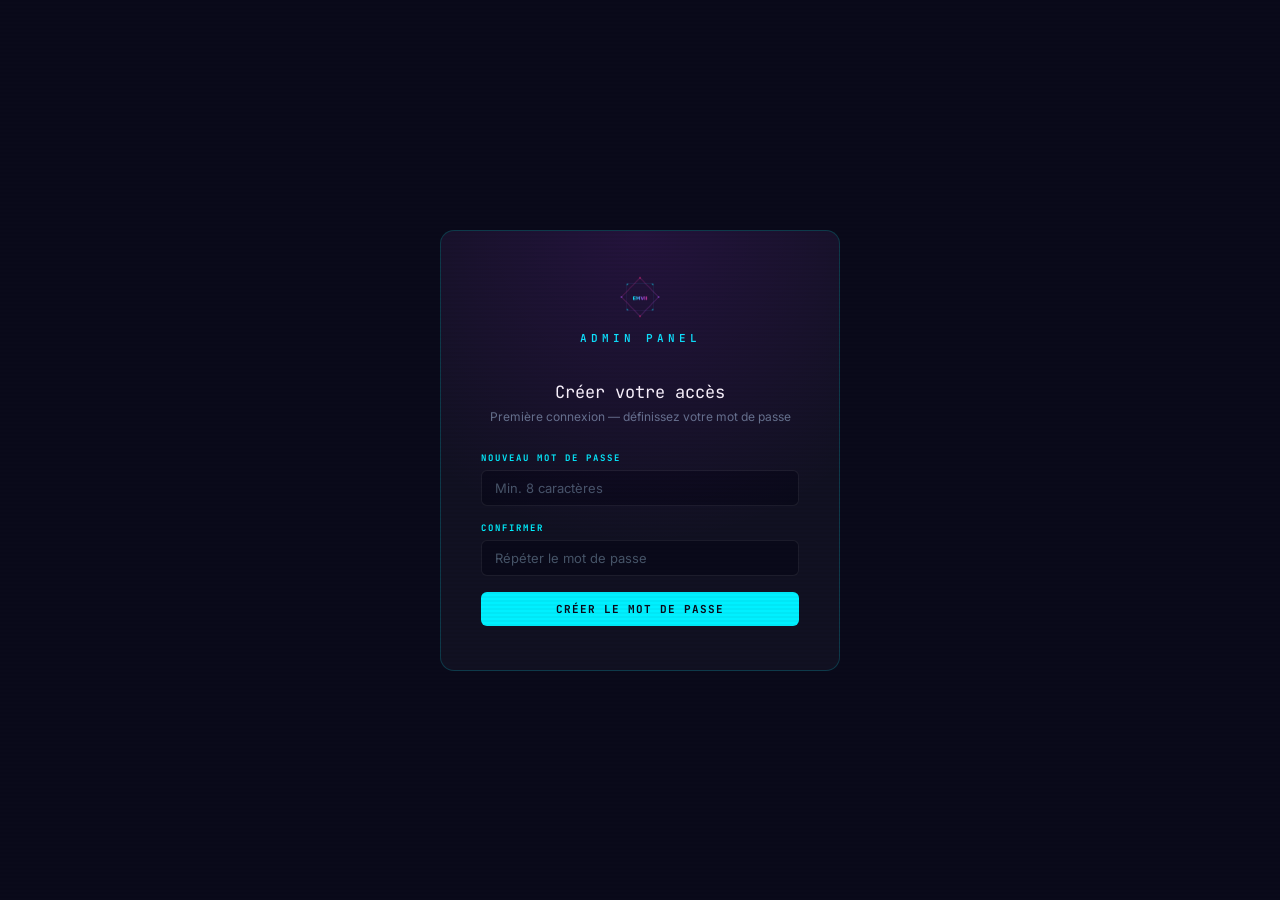
<file: admin/index.html>
<!DOCTYPE html>
<html lang="fr">
<head>
  <meta charset="UTF-8">
  <meta name="viewport" content="width=device-width, initial-scale=1.0">
  <title>EMVII — Admin</title>
  <link rel="icon" type="image/png" href="../emvii-logo-nobg.png">
  <link rel="preconnect" href="https://fonts.googleapis.com">
  <link rel="preconnect" href="https://fonts.gstatic.com" crossorigin>
  <link href="https://fonts.googleapis.com/css2?family=JetBrains+Mono:wght@400;500;600;700&family=Inter:wght@400;600;700&display=swap" rel="stylesheet">
  <link rel="stylesheet" href="admin.css">
  <style>
    .login-card { position: relative; overflow: hidden; }
    .login-card::before {
      content: '';
      position: absolute;
      inset: 0;
      background: radial-gradient(circle at 50% 0%, rgba(176,38,255,.12) 0%, transparent 65%);
      pointer-events: none;
    }
    .error-msg {
      color: var(--pink);
      font-size: 11px;
      font-family: var(--mono);
      margin-bottom: 12px;
      display: none;
    }
  </style>
</head>
<body>
  <div class="login-wrap">
    <div class="login-card">
      <div class="login-logo">
        <img src="../emvii-logo-nobg.png" alt="EMVII">
        <h1>ADMIN PANEL</h1>
      </div>

      <!-- Première connexion : créer un mot de passe -->
      <div id="setup-view" style="display:none">
        <p class="login-title">Créer votre accès</p>
        <p class="login-sub">Première connexion — définissez votre mot de passe</p>
        <div class="form-group">
          <label>Nouveau mot de passe</label>
          <input type="password" id="setup-pwd" class="form-control" placeholder="Min. 8 caractères" autocomplete="new-password">
        </div>
        <div class="form-group">
          <label>Confirmer</label>
          <input type="password" id="setup-confirm" class="form-control" placeholder="Répéter le mot de passe">
        </div>
        <p class="error-msg" id="setup-err"></p>
        <button class="btn btn-cyan btn-full" onclick="createPassword()">CRÉER LE MOT DE PASSE</button>
      </div>

      <!-- Connexion classique -->
      <div id="login-view" style="display:none">
        <p class="login-title">Accès restreint</p>
        <p class="login-sub">Zone privée — EMVII Studio</p>
        <div class="form-group">
          <label>Mot de passe</label>
          <input type="password" id="login-pwd" class="form-control" placeholder="••••••••" autocomplete="current-password">
        </div>
        <p class="error-msg" id="login-err">Mot de passe incorrect.</p>
        <button class="btn btn-cyan btn-full" onclick="doLogin()">ACCÉDER →</button>
        <p style="text-align:center; margin-top:16px; font-size:11px; color:var(--text-dimmer);">
          <a href="#" onclick="resetPassword()" style="color:var(--text-muted); text-decoration:none;">Réinitialiser le mot de passe</a>
        </p>
      </div>
    </div>
  </div>

  <div id="toast"></div>

  <script>
    const HASH_KEY    = 'emvii_admin_hash';
    const SESSION_KEY = 'emvii_admin_session';
    const SESSION_TTL = 8 * 60 * 60 * 1000; // 8h

    async function sha256(str) {
      const buf = await crypto.subtle.digest('SHA-256', new TextEncoder().encode(str));
      return Array.from(new Uint8Array(buf)).map(b => b.toString(16).padStart(2,'0')).join('');
    }

    function isSessionValid() {
      const ts = sessionStorage.getItem(SESSION_KEY);
      return ts && Date.now() - parseInt(ts) < SESSION_TTL;
    }

    async function init() {
      if (isSessionValid()) { window.location.href = 'devis.html'; return; }

      const hash = localStorage.getItem(HASH_KEY);
      document.getElementById(hash ? 'login-view' : 'setup-view').style.display = 'block';

      document.addEventListener('keydown', e => {
        if (e.key !== 'Enter') return;
        if (document.getElementById('setup-view').style.display !== 'none') createPassword();
        else doLogin();
      });
    }

    async function createPassword() {
      const pwd     = document.getElementById('setup-pwd').value;
      const confirm = document.getElementById('setup-confirm').value;
      const err     = document.getElementById('setup-err');

      if (pwd.length < 8) { showErr(err, 'Minimum 8 caractères requis.'); return; }
      if (pwd !== confirm) { showErr(err, 'Les mots de passe ne correspondent pas.'); return; }

      localStorage.setItem(HASH_KEY, await sha256(pwd));
      sessionStorage.setItem(SESSION_KEY, Date.now().toString());
      window.location.href = 'devis.html';
    }

    async function doLogin() {
      const pwd  = document.getElementById('login-pwd').value;
      const err  = document.getElementById('login-err');
      const hash = await sha256(pwd);

      if (hash === localStorage.getItem(HASH_KEY)) {
        sessionStorage.setItem(SESSION_KEY, Date.now().toString());
        window.location.href = 'devis.html';
      } else {
        showErr(err, 'Mot de passe incorrect.');
        document.getElementById('login-pwd').value = '';
      }
    }

    function resetPassword() {
      if (!confirm('Réinitialiser le mot de passe ? Vous devrez en créer un nouveau.')) return;
      localStorage.removeItem(HASH_KEY);
      document.getElementById('login-view').style.display  = 'none';
      document.getElementById('setup-view').style.display  = 'block';
    }

    function showErr(el, msg) {
      el.textContent = msg;
      el.style.display = 'block';
      setTimeout(() => el.style.display = 'none', 4000);
    }

    init();
  </script>
</body>
</html>
</file>
<file: admin/admin.css>
/* ── EMVII Admin Panel — Styles ── */

:root {
  --pink: #FF2D95;
  --purple: #B026FF;
  --cyan: #00F0FF;
  --bg-dark: #0A0A1A;
  --bg-mid: #0F0F24;
  --card-bg: #111122;
  --card-bg2: #0D0D20;
  --text-gray: #94A3B8;
  --text-muted: #64748B;
  --text-dimmer: #475569;
  --mono: 'JetBrains Mono', monospace;
  --sans: 'Inter', sans-serif;
  --sidebar: 430px;
}

*, *::before, *::after { box-sizing: border-box; margin: 0; padding: 0; }
html { scroll-behavior: smooth; }

body {
  font-family: var(--sans);
  background: var(--bg-dark);
  color: #fff;
  overflow-x: hidden;
  min-height: 100vh;
}

body::before {
  content: '';
  position: fixed;
  inset: 0;
  background: repeating-linear-gradient(0deg, transparent, transparent 2px, rgba(0,0,0,.035) 2px, rgba(0,0,0,.035) 4px);
  pointer-events: none;
  z-index: 9999;
}

* { cursor: default; }
input, textarea, select, button, a { cursor: pointer; }
input[type="text"], input[type="number"], input[type="date"],
input[type="password"], input[type="email"], textarea { cursor: text; }

::-webkit-scrollbar { width: 5px; height: 5px; }
::-webkit-scrollbar-track { background: var(--bg-dark); }
::-webkit-scrollbar-thumb { background: linear-gradient(var(--pink), var(--purple)); border-radius: 3px; }

/* ── Admin Nav ── */
.admin-nav {
  position: sticky;
  top: 0;
  z-index: 100;
  background: rgba(10,10,26,.96);
  backdrop-filter: blur(12px);
  border-bottom: 1px solid rgba(0,240,255,.12);
  padding: 0 24px;
  height: 56px;
  display: flex;
  align-items: center;
  gap: 16px;
}

.nav-logo {
  display: flex;
  align-items: center;
  gap: 10px;
  text-decoration: none;
  color: #fff;
  font-family: var(--mono);
  font-size: 13px;
  font-weight: 700;
  letter-spacing: 2px;
}

.nav-logo img { height: 26px; }

.nav-badge {
  font-family: var(--mono);
  font-size: 8px;
  font-weight: 700;
  color: var(--bg-dark);
  background: var(--cyan);
  padding: 2px 6px;
  border-radius: 2px;
  letter-spacing: 1px;
}

.nav-links {
  display: flex;
  gap: 4px;
  margin-left: auto;
}

.nav-links a {
  font-family: var(--mono);
  font-size: 10px;
  font-weight: 600;
  color: var(--text-muted);
  text-decoration: none;
  padding: 6px 14px;
  border: 1px solid transparent;
  border-radius: 4px;
  letter-spacing: 1px;
  transition: all .2s;
}

.nav-links a:hover, .nav-links a.active {
  color: var(--cyan);
  border-color: rgba(0,240,255,.25);
  background: rgba(0,240,255,.05);
}

.nav-links a.btn-new {
  color: var(--bg-dark);
  background: var(--cyan);
  border-color: var(--cyan);
}

.nav-links a.btn-new:hover { background: #fff; border-color: #fff; }

/* ── Login ── */
.login-wrap {
  min-height: 100vh;
  display: flex;
  align-items: center;
  justify-content: center;
  padding: 24px;
}

.login-card {
  width: 100%;
  max-width: 400px;
  background: var(--card-bg);
  border: 1px solid rgba(0,240,255,.18);
  border-radius: 14px;
  padding: 44px 40px;
}

.login-logo {
  text-align: center;
  margin-bottom: 36px;
}

.login-logo img { height: 44px; margin-bottom: 12px; display: block; margin-left: auto; margin-right: auto; }

.login-logo h1 {
  font-family: var(--mono);
  font-size: 11px;
  color: var(--cyan);
  letter-spacing: 4px;
  font-weight: 600;
}

.login-title {
  font-family: var(--mono);
  font-size: 17px;
  color: #fff;
  margin-bottom: 6px;
  text-align: center;
}

.login-sub {
  font-size: 12px;
  color: var(--text-muted);
  text-align: center;
  margin-bottom: 28px;
}

/* ── Form Controls ── */
.form-group { margin-bottom: 16px; }

.form-group label {
  display: block;
  font-family: var(--mono);
  font-size: 9px;
  font-weight: 700;
  color: var(--cyan);
  letter-spacing: 2px;
  margin-bottom: 6px;
  text-transform: uppercase;
}

.form-group label.pink { color: var(--pink); }

.form-control {
  width: 100%;
  background: var(--bg-dark);
  border: 1px solid rgba(255,255,255,.08);
  border-radius: 6px;
  padding: 9px 13px;
  color: #fff;
  font-family: var(--sans);
  font-size: 13px;
  outline: none;
  transition: border-color .2s, box-shadow .2s;
}

.form-control:focus {
  border-color: var(--cyan);
  box-shadow: 0 0 0 2px rgba(0,240,255,.1);
}

.form-control::placeholder { color: var(--text-dimmer); }

select.form-control option { background: #0d0d20; color: #fff; }
textarea.form-control { resize: vertical; min-height: 64px; }

/* ── Buttons ── */
.btn {
  display: inline-flex;
  align-items: center;
  justify-content: center;
  gap: 8px;
  padding: 10px 20px;
  border: none;
  border-radius: 6px;
  font-family: var(--mono);
  font-size: 11px;
  font-weight: 700;
  letter-spacing: 1px;
  cursor: pointer;
  transition: all .2s;
  text-decoration: none;
}

.btn-primary { background: linear-gradient(135deg, var(--pink), var(--purple)); color: #fff; }
.btn-primary:hover { opacity: .85; transform: translateY(-1px); }

.btn-cyan { background: var(--cyan); color: var(--bg-dark); }
.btn-cyan:hover { background: #fff; }

.btn-outline {
  background: transparent;
  border: 1px solid rgba(255,255,255,.12);
  color: var(--text-gray);
}
.btn-outline:hover { border-color: var(--cyan); color: var(--cyan); }

.btn-ghost {
  background: transparent;
  border: 1px solid rgba(0,240,255,.2);
  color: var(--cyan);
}
.btn-ghost:hover { background: rgba(0,240,255,.07); }

.btn-danger {
  background: rgba(255,45,149,.08);
  border: 1px solid rgba(255,45,149,.25);
  color: var(--pink);
}
.btn-danger:hover { background: rgba(255,45,149,.18); }

.btn-full { width: 100%; }
.btn-sm { padding: 5px 12px; font-size: 9px; }
.btn:disabled { opacity: .5; cursor: not-allowed; transform: none; }

/* ── Type Toggle ── */
.type-toggle {
  display: flex;
  gap: 4px;
  background: var(--bg-dark);
  border: 1px solid rgba(255,255,255,.08);
  border-radius: 8px;
  padding: 4px;
  margin-bottom: 20px;
}

.type-toggle button {
  flex: 1;
  padding: 8px 4px;
  border: none;
  border-radius: 5px;
  font-family: var(--mono);
  font-size: 11px;
  font-weight: 700;
  letter-spacing: 2px;
  cursor: pointer;
  color: var(--text-muted);
  background: transparent;
  transition: all .2s;
}

.type-toggle button.active {
  background: linear-gradient(135deg, var(--pink), var(--purple));
  color: #fff;
}

/* ── Editor Layout ── */
.editor-layout {
  display: grid;
  grid-template-columns: var(--sidebar) 1fr;
  height: calc(100vh - 56px);
  overflow: hidden;
}

.form-panel {
  overflow-y: auto;
  border-right: 1px solid rgba(0,240,255,.08);
  padding: 22px 20px;
  background: var(--bg-mid);
}

.preview-panel {
  overflow-y: auto;
  padding: 24px;
  background: var(--bg-dark);
  display: flex;
  flex-direction: column;
  align-items: center;
  gap: 14px;
}

/* ── Form Sections ── */
.form-section {
  margin-bottom: 22px;
  padding-bottom: 22px;
  border-bottom: 1px solid rgba(255,255,255,.04);
}
.form-section:last-child { border-bottom: none; margin-bottom: 0; }

.section-title {
  font-family: var(--mono);
  font-size: 9px;
  font-weight: 700;
  color: var(--pink);
  letter-spacing: 3px;
  text-transform: uppercase;
  margin-bottom: 14px;
  display: flex;
  align-items: center;
  gap: 8px;
}

.section-title::after {
  content: '';
  flex: 1;
  height: 1px;
  background: rgba(255,45,149,.2);
}

.form-row { display: grid; grid-template-columns: 1fr 1fr; gap: 10px; }
.form-row-3 { display: grid; grid-template-columns: 1fr 1fr 1fr; gap: 10px; }

/* ── Line Items ── */
.lines-list { display: flex; flex-direction: column; gap: 10px; margin-bottom: 12px; }

.line-item {
  background: var(--bg-dark);
  border: 1px solid rgba(255,255,255,.07);
  border-radius: 8px;
  padding: 12px;
}

.line-header {
  display: flex;
  gap: 8px;
  margin-bottom: 8px;
}
.line-header .form-control { flex: 1; }

.line-desc { margin-bottom: 8px; }
.line-desc .form-control { font-size: 12px; min-height: 48px; resize: none; overflow: hidden; }

.btn-add-detail {
  display: inline-flex;
  align-items: center;
  gap: 4px;
  margin-top: 5px;
  background: none;
  border: 1px dashed rgba(0,240,255,.25);
  border-radius: 4px;
  color: var(--cyan);
  font-family: var(--mono);
  font-size: 9px;
  font-weight: 600;
  letter-spacing: 1px;
  padding: 3px 10px;
  cursor: pointer;
  opacity: .7;
  transition: opacity .15s, border-color .15s;
}
.btn-add-detail:hover { opacity: 1; border-color: var(--cyan); }

.line-meta {
  display: grid;
  grid-template-columns: 90px 1fr auto;
  gap: 8px;
  align-items: end;
}

.line-label {
  font-family: var(--mono);
  font-size: 9px;
  color: var(--text-muted);
  letter-spacing: 1px;
  margin-bottom: 4px;
  display: block;
}

.line-total {
  font-family: var(--mono);
  font-size: 13px;
  font-weight: 700;
  color: var(--cyan);
  text-align: right;
  padding-bottom: 9px;
  white-space: nowrap;
}

.line-remove {
  background: none;
  border: none;
  color: var(--text-muted);
  font-size: 20px;
  line-height: 1;
  padding: 0 2px;
  transition: color .15s;
  align-self: center;
  padding-bottom: 0;
}
.line-remove:hover { color: var(--pink); }

/* ── Checkboxes ── */
.checkbox-list { display: flex; flex-direction: column; gap: 10px; }

.checkbox-item {
  display: flex;
  align-items: flex-start;
  gap: 10px;
}

.checkbox-item input[type="checkbox"] {
  width: 15px;
  height: 15px;
  min-width: 15px;
  accent-color: var(--cyan);
  margin-top: 2px;
}

.checkbox-item span {
  font-size: 12px;
  color: var(--text-gray);
  line-height: 1.5;
}

/* ── Radio Group ── */
.radio-group { display: flex; gap: 8px; flex-wrap: wrap; }

.radio-pill {
  display: flex;
  align-items: center;
  gap: 6px;
  padding: 6px 12px;
  border: 1px solid rgba(255,255,255,.1);
  border-radius: 20px;
  font-size: 12px;
  color: var(--text-muted);
  cursor: pointer;
  transition: all .2s;
}

.radio-pill input[type="radio"] { display: none; }

.radio-pill:has(input:checked) {
  border-color: var(--cyan);
  color: var(--cyan);
  background: rgba(0,240,255,.07);
}

/* ── Preview Actions ── */
.preview-actions {
  display: flex;
  gap: 10px;
  width: 100%;
  max-width: 794px;
  flex-wrap: wrap;
}

.preview-actions .btn { flex: 1; min-width: 140px; }

/* ── Status Badge ── */
.badge {
  display: inline-flex;
  align-items: center;
  padding: 3px 10px;
  border-radius: 20px;
  font-family: var(--mono);
  font-size: 9px;
  font-weight: 700;
  letter-spacing: 1px;
  text-transform: uppercase;
}

.badge-brouillon { background: rgba(100,116,139,.15); color: #94A3B8; border: 1px solid rgba(100,116,139,.25); }
.badge-envoye    { background: rgba(96,165,250,.15); color: #60A5FA; border: 1px solid rgba(96,165,250,.25); }
.badge-accepte   { background: rgba(0,240,255,.12); color: var(--cyan); border: 1px solid rgba(0,240,255,.25); }
.badge-refuse    { background: rgba(255,45,149,.12); color: var(--pink); border: 1px solid rgba(255,45,149,.25); }
.badge-paye      { background: rgba(251,191,36,.12); color: #FBBF24; border: 1px solid rgba(251,191,36,.25); }
.badge-annule    { background: rgba(71,85,105,.15); color: #64748B; border: 1px solid rgba(71,85,105,.25); }
.badge-devis     { background: rgba(176,38,255,.12); color: var(--purple); border: 1px solid rgba(176,38,255,.25); }
.badge-facture   { background: rgba(255,45,149,.12); color: var(--pink); border: 1px solid rgba(255,45,149,.25); }

/* ── Documents Page ── */
.docs-wrap {
  padding: 32px;
  max-width: 1200px;
  margin: 0 auto;
}

.docs-header {
  display: flex;
  align-items: center;
  justify-content: space-between;
  margin-bottom: 32px;
}

.docs-page-title {
  font-family: var(--mono);
  font-size: 22px;
  font-weight: 700;
  color: var(--cyan);
  letter-spacing: 2px;
}

.stats-grid {
  display: grid;
  grid-template-columns: repeat(4, 1fr);
  gap: 14px;
  margin-bottom: 28px;
}

.stat-card {
  background: var(--card-bg);
  border: 1px solid rgba(255,255,255,.06);
  border-radius: 10px;
  padding: 18px 20px;
}

.stat-label {
  font-family: var(--mono);
  font-size: 9px;
  color: var(--text-muted);
  letter-spacing: 2px;
  text-transform: uppercase;
  margin-bottom: 8px;
}

.stat-val {
  font-family: var(--mono);
  font-size: 24px;
  font-weight: 700;
  color: var(--cyan);
}

.stat-val.pink { color: var(--pink); }

.filter-bar {
  display: flex;
  gap: 8px;
  margin-bottom: 18px;
  flex-wrap: wrap;
  align-items: center;
}

.filter-btn {
  font-family: var(--mono);
  font-size: 10px;
  font-weight: 600;
  letter-spacing: 1px;
  padding: 6px 16px;
  border: 1px solid rgba(255,255,255,.08);
  border-radius: 4px;
  background: transparent;
  color: var(--text-muted);
  cursor: pointer;
  transition: all .2s;
}

.filter-btn.active, .filter-btn:hover {
  border-color: var(--cyan);
  color: var(--cyan);
  background: rgba(0,240,255,.05);
}

.filter-bar .form-control {
  width: auto;
  padding: 6px 12px;
  font-size: 12px;
}

.table-wrap {
  background: var(--card-bg);
  border: 1px solid rgba(255,255,255,.06);
  border-radius: 10px;
  overflow: hidden;
}

.docs-table { width: 100%; border-collapse: collapse; }

.docs-table th {
  font-family: var(--mono);
  font-size: 9px;
  font-weight: 700;
  color: var(--text-muted);
  letter-spacing: 2px;
  text-transform: uppercase;
  text-align: left;
  padding: 12px 16px;
  background: var(--bg-dark);
  border-bottom: 1px solid rgba(255,255,255,.06);
}

.docs-table td {
  padding: 13px 16px;
  font-size: 13px;
  color: var(--text-gray);
  border-bottom: 1px solid rgba(255,255,255,.03);
  vertical-align: middle;
}

.docs-table tr:last-child td { border-bottom: none; }
.docs-table tbody tr:hover td { background: rgba(255,255,255,.015); }

.td-num { font-family: var(--mono); font-size: 12px; font-weight: 700; color: var(--cyan); }
.td-client { font-weight: 600; color: #fff; }
.td-montant { font-family: var(--mono); font-size: 13px; font-weight: 700; color: var(--pink); }
.td-actions { display: flex; gap: 6px; }

.empty-state {
  padding: 60px 24px;
  text-align: center;
  color: var(--text-muted);
  font-family: var(--mono);
  font-size: 13px;
}

/* ── Toast ── */
#toast {
  position: fixed;
  bottom: 24px;
  right: 24px;
  background: var(--card-bg);
  border: 1px solid rgba(0,240,255,.3);
  border-radius: 8px;
  padding: 12px 20px;
  font-family: var(--mono);
  font-size: 11px;
  color: var(--cyan);
  z-index: 10000;
  transform: translateY(80px);
  opacity: 0;
  transition: all .3s;
  pointer-events: none;
}

#toast.show { transform: translateY(0); opacity: 1; }
#toast.err { border-color: rgba(255,45,149,.35); color: var(--pink); }

/* ── PDF Document Preview ── */
#pdf-content {
  width: 794px;
  min-height: 1050px;
  background: #0A0A1A;
  color: #fff;
  font-family: 'Inter', sans-serif;
  font-size: 12px;
  line-height: 1.5;
  -webkit-print-color-adjust: exact;
  print-color-adjust: exact;
  padding: 30px 32px;
  box-shadow: 0 0 0 1px rgba(0,240,255,.08), 0 24px 64px rgba(0,0,0,.7);
  border-radius: 4px;
}

.pdf-header {
  display: flex;
  justify-content: space-between;
  align-items: flex-start;
  background: #111122;
  border-radius: 8px;
  padding: 18px 22px;
  margin-bottom: 14px;
  gap: 16px;
}

.pdf-header-left { display: flex; align-items: center; gap: 14px; }
.pdf-header-left img { height: 50px; object-fit: contain; }

.pdf-info .tagline {
  font-family: 'JetBrains Mono', monospace;
  font-size: 8px;
  color: #FF2D95;
  font-weight: 600;
  letter-spacing: 1px;
  margin-bottom: 4px;
}

.pdf-info .name { font-size: 15px; font-weight: 700; color: #fff; margin-bottom: 2px; }
.pdf-info .contact { font-size: 10px; color: #94A3B8; line-height: 1.7; }

.pdf-header-right { text-align: right; flex-shrink: 0; }

.pdf-doc-type {
  font-family: 'JetBrains Mono', monospace;
  font-size: 38px;
  font-weight: 700;
  color: #fff;
  letter-spacing: 6px;
  line-height: 1;
  margin-bottom: 10px;
}

.pdf-meta { font-size: 11px; color: #94A3B8; line-height: 1.9; }
.pdf-meta span { color: #fff; }

.pdf-sep {
  height: 2px;
  background: linear-gradient(90deg, #FF2D95, #B026FF, #00F0FF);
  margin: 12px 0;
  border-radius: 1px;
}

.pdf-parties {
  display: grid;
  grid-template-columns: 1fr 1fr;
  gap: 10px;
  margin-bottom: 10px;
}

.pdf-party {
  background: #111122;
  border-radius: 8px;
  padding: 14px 16px;
}

.pdf-party-label {
  font-family: 'JetBrains Mono', monospace;
  font-size: 8px;
  font-weight: 700;
  letter-spacing: 3px;
  margin-bottom: 8px;
}

.pdf-party-label.c { color: #00F0FF; }
.pdf-party-label.p { color: #FF2D95; }

.pdf-party-name { font-size: 14px; font-weight: 700; color: #fff; margin-bottom: 4px; }
.pdf-party-detail { font-size: 10px; color: #94A3B8; line-height: 1.8; }

.pdf-objet {
  background: #111122;
  border-radius: 8px;
  padding: 11px 16px;
  margin-bottom: 10px;
  display: flex;
  align-items: baseline;
  gap: 10px;
}

.pdf-objet-label {
  font-family: 'JetBrains Mono', monospace;
  font-size: 8px;
  font-weight: 700;
  color: #00F0FF;
  letter-spacing: 2px;
  white-space: nowrap;
}

.pdf-objet-text { font-size: 12px; color: #fff; }

.pdf-table { width: 100%; border-collapse: collapse; margin-bottom: 10px; }

.pdf-table thead tr {
  background: linear-gradient(90deg, #FF2D95, #B026FF 50%, #00F0FF);
  -webkit-print-color-adjust: exact;
  print-color-adjust: exact;
}

.pdf-table thead th {
  font-family: 'JetBrains Mono', monospace;
  font-size: 9px;
  font-weight: 700;
  letter-spacing: 2px;
  color: #fff;
  padding: 9px 12px;
  text-align: left;
}

.pdf-table thead th:not(:first-child) { text-align: right; }

.pdf-table tbody tr { border-bottom: 1px solid rgba(255,255,255,.04); }
.pdf-table tbody tr:nth-child(even) td { background: rgba(255,255,255,.018); }

.pdf-table td {
  padding: 9px 12px;
  vertical-align: top;
  font-size: 12px;
  color: #fff;
}

.pdf-table td:not(:first-child) { text-align: right; }

.pdf-td-title { font-weight: 700; }
.pdf-td-desc { font-size: 10px; color: #64748B; padding-top: 1px; }
.pdf-td-total {
  font-family: 'JetBrains Mono', monospace;
  font-weight: 700;
  color: #00F0FF;
}

.pdf-bottom {
  display: grid;
  grid-template-columns: 1fr 1fr;
  gap: 10px;
  margin-bottom: 10px;
}

.pdf-payment {
  background: #111122;
  border-radius: 8px;
  padding: 14px 16px;
}

.pdf-payment-title {
  font-family: 'JetBrains Mono', monospace;
  font-size: 8px;
  font-weight: 700;
  color: #FF2D95;
  letter-spacing: 3px;
  margin-bottom: 12px;
}

.pdf-payment-line { font-size: 11px; color: #94A3B8; margin-bottom: 2px; }

.pdf-payment-amount {
  font-family: 'JetBrains Mono', monospace;
  font-size: 13px;
  font-weight: 700;
  color: #FF2D95;
  margin-bottom: 10px;
}

.pdf-totals {
  background: #111122;
  border-radius: 8px;
  padding: 14px 16px;
}

.pdf-total-row {
  display: flex;
  justify-content: space-between;
  align-items: center;
  font-size: 11px;
  color: #94A3B8;
  padding-bottom: 8px;
  margin-bottom: 8px;
  border-bottom: 1px solid rgba(255,255,255,.05);
}

.pdf-total-row .val {
  font-family: 'JetBrains Mono', monospace;
  font-weight: 600;
  color: #fff;
  font-size: 12px;
}

.pdf-ttc {
  display: flex;
  justify-content: space-between;
  align-items: baseline;
  padding-top: 2px;
}

.pdf-ttc .lbl {
  font-family: 'JetBrains Mono', monospace;
  font-size: 13px;
  font-weight: 700;
  color: #00F0FF;
}

.pdf-ttc .amt {
  font-family: 'JetBrains Mono', monospace;
  font-size: 22px;
  font-weight: 700;
  color: #FF2D95;
}

.pdf-signature {
  background: #111122;
  border-radius: 8px;
  padding: 13px 16px;
  font-size: 11px;
  color: #94A3B8;
  min-height: 56px;
  margin-bottom: 10px;
}

.pdf-footer {
  text-align: center;
  padding-top: 10px;
  border-top: 1px solid rgba(255,255,255,.04);
}

.pdf-footer .mentions {
  font-style: italic;
  font-size: 9px;
  color: #475569;
  margin-bottom: 6px;
}

.pdf-footer .footer-line {
  font-family: 'JetBrains Mono', monospace;
  font-size: 8px;
  color: #2A2A4E;
  letter-spacing: 2px;
}

/* ── Responsive ── */
@media (max-width: 1100px) {
  :root { --sidebar: 370px; }
}

@media (max-width: 900px) {
  .editor-layout {
    grid-template-columns: 1fr;
    height: auto;
    overflow: visible;
  }
  .form-panel { border-right: none; border-bottom: 1px solid rgba(0,240,255,.08); overflow: visible; }
  .preview-panel { min-height: 50vh; }
  .stats-grid { grid-template-columns: 1fr 1fr; }
  #pdf-content { width: 100%; min-width: unset; }
}

@media (max-width: 640px) {
  .stats-grid { grid-template-columns: 1fr; }
  .docs-wrap { padding: 16px; }
  .pdf-parties, .pdf-bottom { grid-template-columns: 1fr; }
  .pdf-doc-type { font-size: 28px; }
}
</file>
